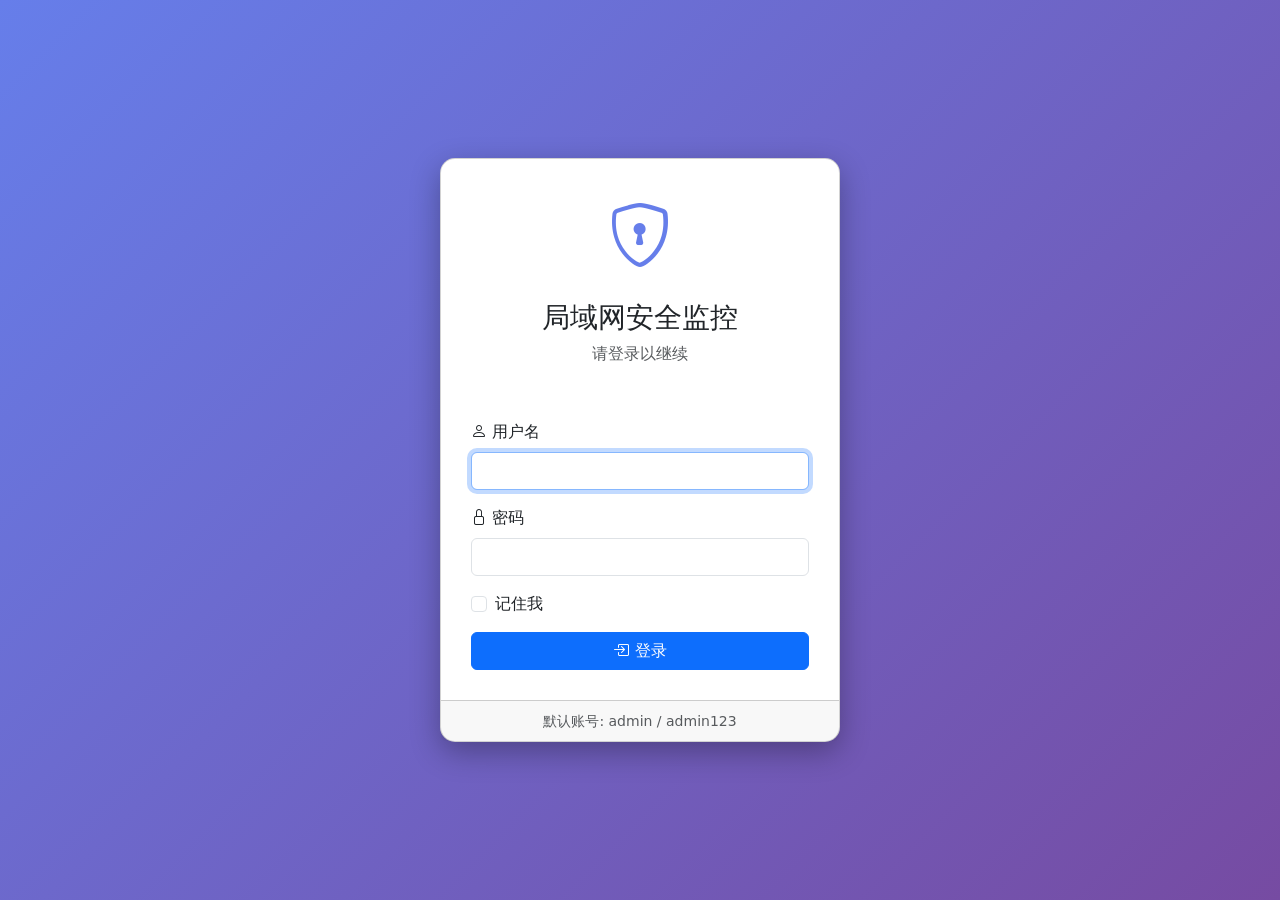
<file: web/templates/login.html>
<!DOCTYPE html>
<html lang="zh-CN">
<head>
    <meta charset="UTF-8">
    <meta name="viewport" content="width=device-width, initial-scale=1.0">
    <title>登录 - 局域网安全监控系统</title>
    <link href="https://cdn.jsdelivr.net/npm/bootstrap@5.3.0/dist/css/bootstrap.min.css" rel="stylesheet">
    <link href="https://cdn.jsdelivr.net/npm/bootstrap-icons@1.10.0/font/bootstrap-icons.css" rel="stylesheet">
    <style>
        body {
            background: linear-gradient(135deg, #667eea 0%, #764ba2 100%);
            min-height: 100vh;
            display: flex;
            align-items: center;
            justify-content: center;
        }
        .login-card {
            max-width: 400px;
            width: 100%;
            border-radius: 15px;
            box-shadow: 0 10px 30px rgba(0, 0, 0, 0.3);
        }
        .login-card .card-header {
            background: transparent;
            border-bottom: none;
            text-align: center;
            padding-top: 30px;
        }
        .login-card .card-body {
            padding: 30px;
        }
        .logo-icon {
            font-size: 4rem;
            color: #667eea;
        }
    </style>
</head>
<body>
    <div class="card login-card">
        <div class="card-header">
            <i class="bi bi-shield-lock logo-icon"></i>
            <h3 class="mt-3">局域网安全监控</h3>
            <p class="text-muted">请登录以继续</p>
        </div>
        <div class="card-body">
            <form id="login-form">
                <div class="mb-3">
                    <label for="username" class="form-label">
                        <i class="bi bi-person"></i> 用户名
                    </label>
                    <input type="text" class="form-control" id="username" required autofocus>
                </div>
                <div class="mb-3">
                    <label for="password" class="form-label">
                        <i class="bi bi-lock"></i> 密码
                    </label>
                    <input type="password" class="form-control" id="password" required>
                </div>
                <div class="mb-3 form-check">
                    <input type="checkbox" class="form-check-input" id="remember">
                    <label class="form-check-label" for="remember">记住我</label>
                </div>
                <div id="error-message" class="alert alert-danger" style="display: none;"></div>
                <button type="submit" class="btn btn-primary w-100">
                    <i class="bi bi-box-arrow-in-right"></i> 登录
                </button>
            </form>
        </div>
        <div class="card-footer text-center text-muted">
            <small>默认账号: admin / admin123</small>
        </div>
    </div>

    <script src="https://cdn.jsdelivr.net/npm/bootstrap@5.3.0/dist/js/bootstrap.bundle.min.js"></script>
    <script>
        document.getElementById('login-form').addEventListener('submit', async function(e) {
            e.preventDefault();
            
            const username = document.getElementById('username').value;
            const password = document.getElementById('password').value;
            const errorMessage = document.getElementById('error-message');
            
            try {
                const response = await fetch('/api/login', {
                    method: 'POST',
                    headers: {
                        'Content-Type': 'application/json'
                    },
                    body: JSON.stringify({ username, password })
                });
                
                const data = await response.json();
                
                if (data.success) {
                    window.location.href = '/';
                } else {
                    errorMessage.textContent = data.message;
                    errorMessage.style.display = 'block';
                }
            } catch (error) {
                errorMessage.textContent = '登录失败，请稍后重试';
                errorMessage.style.display = 'block';
            }
        });
    </script>
</body>
</html>
</file>
